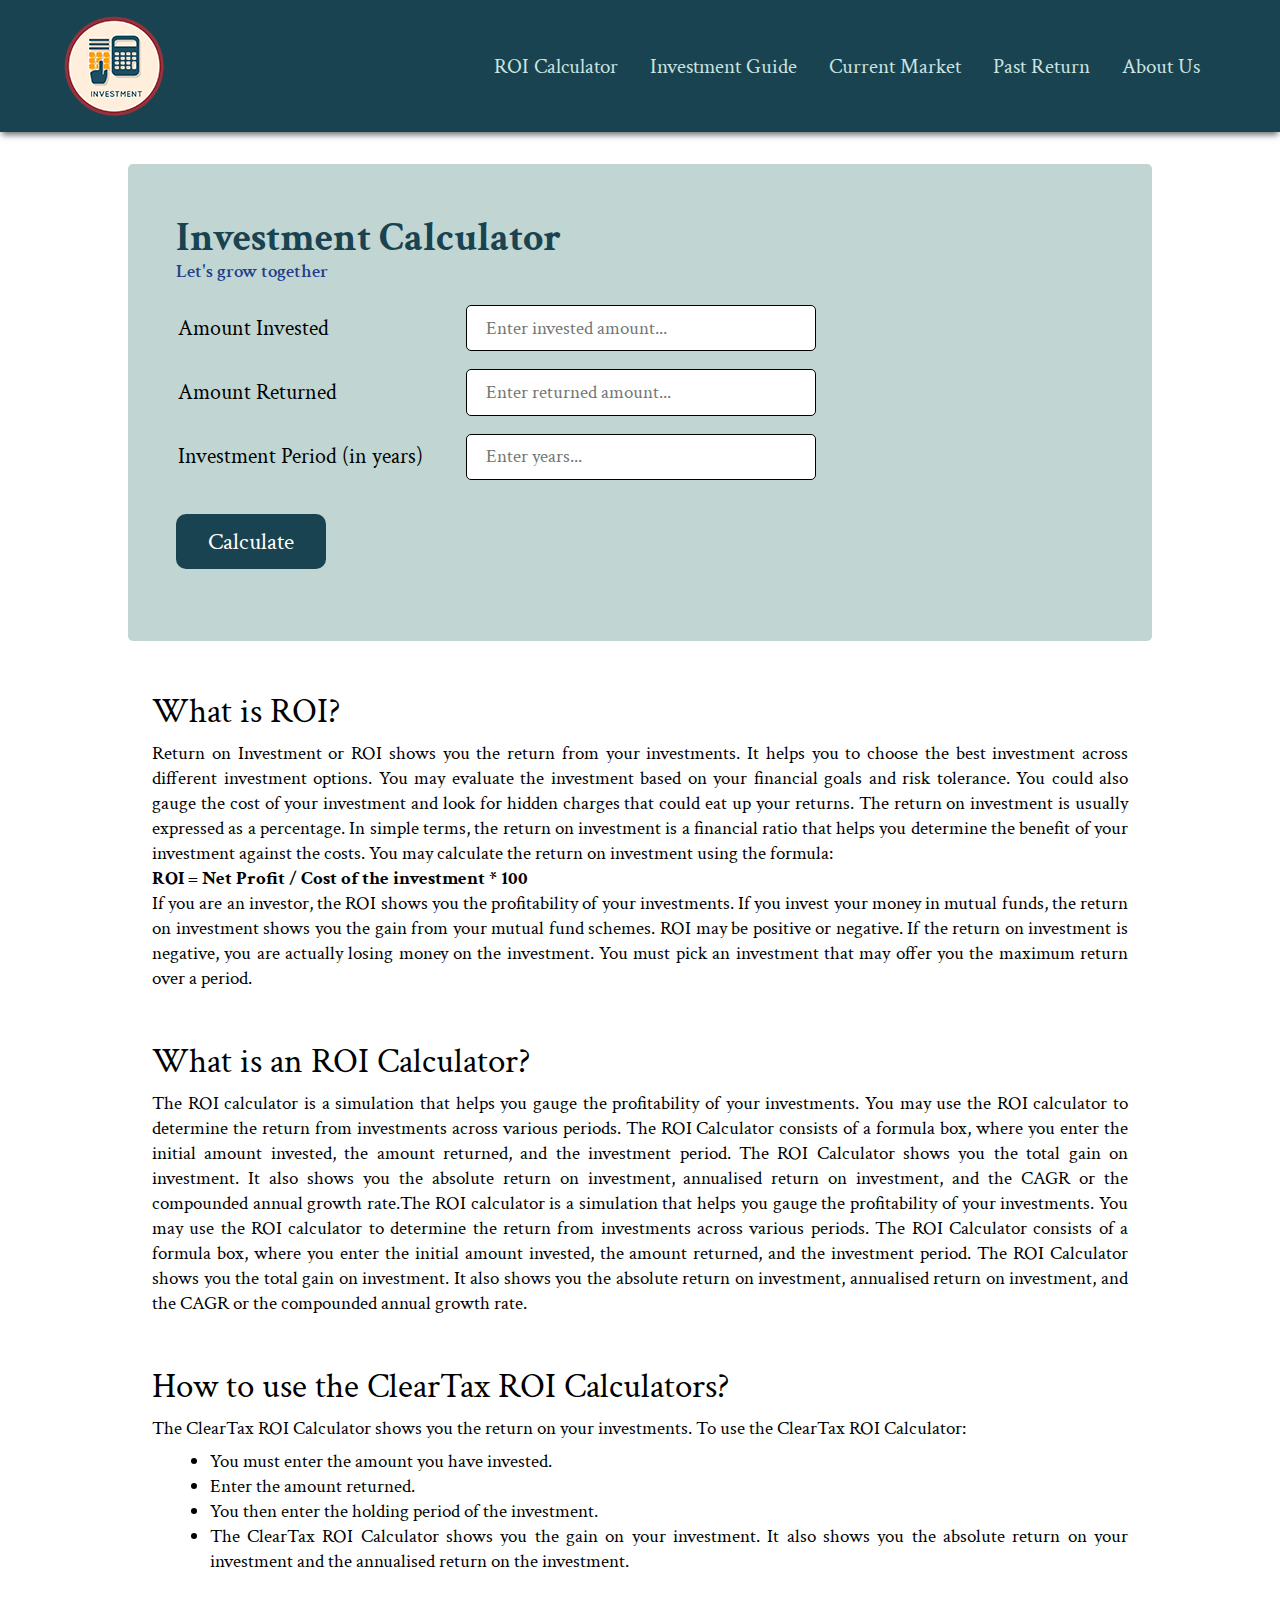
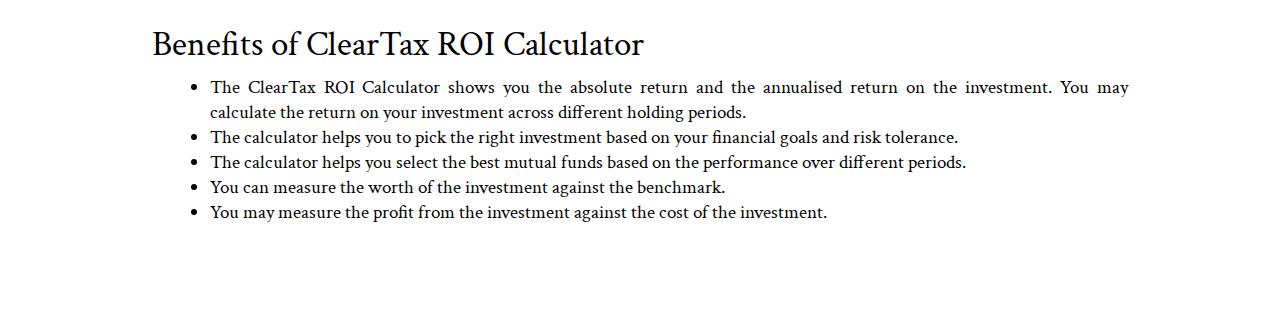
<file: index.html>
<html lang="en">

<head>
    <meta charset="UTF-8">
    <meta http-equiv="X-UA-Compatible" content="IE=edge">
    <meta name="viewport" content="width=device-width, initial-scale=1.0">
    <title>Investment Calculator</title>
    <link rel="preconnect" href="https://fonts.gstatic.com">
    <link href="https://fonts.googleapis.com/css2?family=Crimson+Text&display=swap" rel="stylesheet">
    <link rel="stylesheet" href="style.css">
    <script src="script.js" defer></script>
</head>

<body>
    <div class="main">
        <nav id="navbar">
            <a href="./index.html"><img src="./images/logo.png" alt="logo" id="navbar-logo"></a>
            <ul id="navbar-ul">
                <li class="navbar-li"><a href="./index.html" class="navbar-link">ROI Calculator</a></li>
                <li class="navbar-li"><a href="./investment-guide.html" class="navbar-link">Investment Guide</a></li>
                <li class="navbar-li"><a href='current-market.html' class="navbar-link">Current Market</a></li>
                <li class="navbar-li"><a href="./past-return.html" class="navbar-link">Past Return</a></li>
                <li class="navbar-li"><a href="./about.html" class="navbar-link">About Us</a></li>
            </ul>
        </nav>

        <section id="calculator">
            <h1 id="calculator-h1">Investment Calculator</h1>
            <p id="calculator-h1-p">Let's grow together</p>
            <div id="calculator-input">
                <table>
                    <tr>
                        <td>
                            <label class="input-label" for="invested">Amount Invested</label>
                        </td>
                        <td>
                            <input type="number" class="input-box" placeholder="Enter invested amount..." id="invested">
                        </td>
                    </tr>
                    <tr>
                        <td>
                            <label class="input-label" for="returned">Amount Returned</label>
                        </td>
                        <td>
                            <input type="number" class="input-box" placeholder="Enter returned amount..." id="returned">
                        </td>
                    </tr>
                    <tr>
                        <td>
                            <label class="input-label" for="time">Investment Period (in years)</label>
                        </td>
                        <td>
                            <input type="number" class="input-box" placeholder="Enter years..." id="time">
                        </td>
                    </tr>
                </table>
            </div>
            <button id="calculate">Calculate</button>
            <div id="result">
                <h2 id="result-h2">Result</h2>
                <div id="calculate-div">
                    <p class="calculate-p">Total Gain on Investment<span class="result-span"> </span></p>
                    <p class="calculate-p">Return on Investment (ROI)<span class="result-span"></span></p>
                    <p class="calculate-p">Compound Annual Growth Rate (CAGR)<span class="result-span"></span>
                    </p>
                </div>
                </p>
            </div>
        </section>
        <section id="summary">
            <div class="summary-div">
                <p class="summary-p-q">
                    What is ROI?
                </p>
                <p class="summary-p-a">
                    Return on Investment or ROI shows you the return from your investments. It helps you to choose
                    the best
                    investment across different investment options. You may evaluate the investment based on your
                    financial
                    goals and risk tolerance. You could also gauge the cost of your investment and look for hidden
                    charges
                    that could eat up your returns. The return on investment is usually expressed as a percentage.
                    In simple
                    terms, the return on investment is a financial ratio that helps you determine the benefit of
                    your
                    investment against the costs. You may calculate the return on investment using the formula:
                    <br><span style="font-weight: bold;">ROI
                        = Net
                        Profit / Cost of the investment * 100</span><br> If you are an investor, the ROI shows you the
                    profitability of
                    your investments. If you invest your money in mutual funds, the return on investment shows you
                    the gain
                    from your mutual fund schemes. ROI may be positive or negative. If the return on investment is
                    negative,
                    you are actually losing money on the investment. You must pick an investment that may offer you
                    the
                    maximum return over a period.
                </p>
            </div>
            <div class="summary-div">
                <p class="summary-p-q">
                    What is an ROI Calculator?
                </p>
                <p class="summary-p-a">
                    The ROI calculator is a simulation that helps you gauge the profitability of your investments. You
                    may use the ROI calculator to determine the return from investments across various periods. The ROI
                    Calculator consists of a formula box, where you enter the initial amount invested, the amount
                    returned, and the investment period. The ROI Calculator shows you the total gain on investment. It
                    also shows you the absolute return on investment, annualised return on investment, and the CAGR or
                    the compounded annual growth rate.The ROI calculator is a simulation that helps you gauge the
                    profitability of your investments. You may use the ROI calculator to determine the return from
                    investments across various periods. The ROI Calculator consists of a formula box, where you enter
                    the initial amount invested, the amount returned, and the investment period. The ROI Calculator
                    shows you the total gain on investment. It also shows you the absolute return on investment,
                    annualised return on investment, and the CAGR or the compounded annual growth rate.
                </p>
            </div>
            <div class="summary-div">
                <p class="summary-p-q">
                    How to use the ClearTax ROI Calculators?
                </p>
                <p class="summary-p-a">
                    The ClearTax ROI Calculator shows you the return on your investments. To use the ClearTax ROI
                    Calculator:
                <ul style=" margin-top: 0.5em;">
                    <li class="summary-p-a" style="margin-left: 3em;">You must enter the amount you
                        have invested.</li>
                    <li class="summary-p-a" style="margin-left: 3em;">Enter the amount returned.</li>
                    <li class="summary-p-a" style="margin-left: 3em;">You then enter the holding
                        period
                        of the
                        investment.</li>
                    <li class="summary-p-a" style="margin-left: 3em;">The ClearTax ROI Calculator
                        shows
                        you the gain on
                        your investment. It also
                        shows you the
                        absolute return on your investment and the annualised return on the investment.</li>
                </ul>
                </p>
            </div>
            <div class="summary-div">
                <p class="summary-p-q">
                    Benefits of ClearTax ROI Calculator
                </p>
                <p class="summary-p-a">
                <ul style=" margin-top: 0.5em;">
                    <li class="summary-p-a" style="margin-left: 3em;">The ClearTax ROI Calculator shows you the absolute
                        return and the annualised return on the investment. You may calculate the return on your
                        investment across different holding periods.</li>
                    <li class="summary-p-a" style="margin-left: 3em;">The calculator helps you to pick the right
                        investment based on your financial goals and risk tolerance.</li>
                    <li class="summary-p-a" style="margin-left: 3em;">The calculator helps you select the best mutual
                        funds based on the performance over different periods.</li>
                    <li class="summary-p-a" style="margin-left: 3em;">You can measure the worth of the investment
                        against the benchmark.</li>
                    <li class="summary-p-a" style="margin-left: 3em;">You may measure the profit from the investment
                        against the cost of the investment.</li>
                </ul>
                </p>
            </div>
        </section>

    </div>
</body>

</html>
</file>
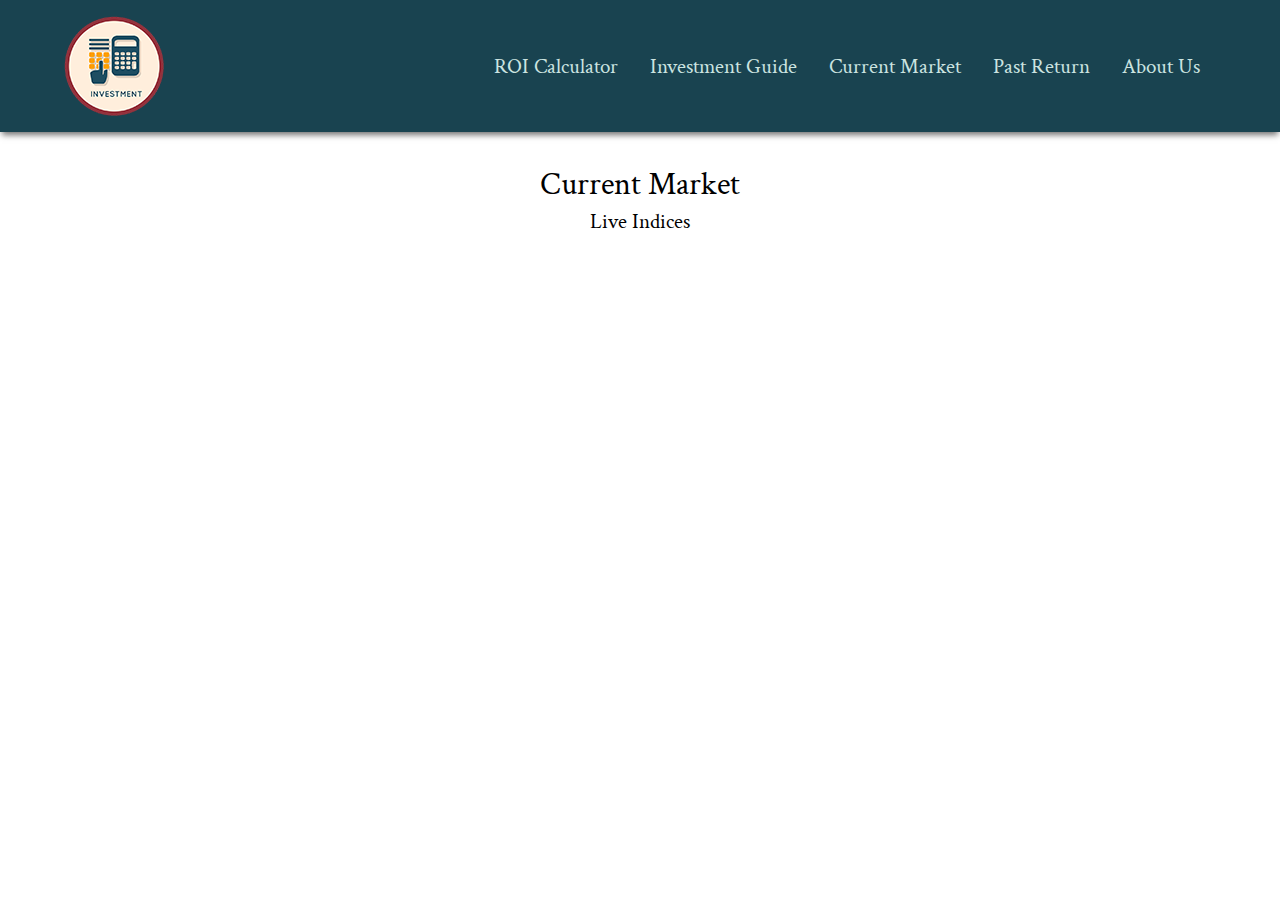
<file: current-market.html>
<html lang="en">

<head>
    <meta charset="UTF-8">
    <meta http-equiv="X-UA-Compatible" content="IE=edge">
    <meta name="viewport" content="width=device-width, initial-scale=1.0">
    <title>Investment Calculator</title>
    <link rel="preconnect" href="https://fonts.gstatic.com">
    <link href="https://fonts.googleapis.com/css2?family=Crimson+Text&display=swap" rel="stylesheet">
    <link rel="stylesheet" href="style.css">
</head>

<body>
    <div class="main">
        <nav id="navbar">
            <a href="./index.html"><img src="./images/logo.png" alt="logo" id="navbar-logo"></a>
            <ul id="navbar-ul">
                <li class="navbar-li"><a href="./index.html" class="navbar-link">ROI Calculator</a></li>
                <li class="navbar-li"><a href="./investment-guide.html" class="navbar-link">Investment Guide</a></li>
                <li class="navbar-li"><a href='current-market.html' class="navbar-link">Current Market</a></li>
                <li class="navbar-li"><a href="./past-return.html" class="navbar-link">Past Return</a></li>
                <li class="navbar-li"><a href="./about.html" class="navbar-link">About Us</a></li>
            </ul>
        </nav>
        <section id="current-market">
            <h1 id="current-market-h1">Current Market</h1>
            <p id="current-market-h1-p">Live Indices</p>
            <div id="current-market-table">
                <table id="cm-table">
                </table>
            </div>
        </section>
    </div>
</body>
<script>
    fetch('https://ic-current-market.herokuapp.com/').then(data => { return data.json() }).then(res => {
        function generateTable(table) {
            for (let data of res.result) {
                let rows = table.insertRow();
                let cell1 = rows.insertCell(0);
                let cell2 = rows.insertCell(1);
                let cell3 = rows.insertCell(2);
                let cell4 = rows.insertCell(3);
                let cell5 = rows.insertCell(4);
                let cell6 = rows.insertCell(5);
                let cell7 = rows.insertCell(6);
                cell1.innerHTML = data.name
                cell2.innerHTML = data.currentVal
                cell3.innerHTML = data.change
                cell4.innerHTML = data.changePer
                cell5.innerHTML = data.open
                cell6.innerHTML = data.high
                cell7.innerHTML = data.low
            }
        }
        function headEle(table, data) {
            let thead = table.createTHead()
            let row = thead.insertRow()
            for (let key of data) {
                let th = document.createElement("th");
                let text = document.createTextNode(key);
                th.appendChild(text);
                row.appendChild(th);
            }

        }
        let table = document.getElementById('cm-table')
        let data = ['Name', 'Current Value', 'Change', '%CHG', 'Open', 'High', 'low']
        headEle(table, data)
        generateTable(table)
        var ele = document.getElementsByTagName('TD')
        var i
        for (i = 0; i <= ele.length; i++) {
            if (i % 7 != 0) {
                let data = ele[i].innerHTML
                if (data < 0) {
                    ele[i - 1].style.color = "red"
                    ele[i].style.color = "red"
                }
            }
        }
    })
</script>

</html>
</file>
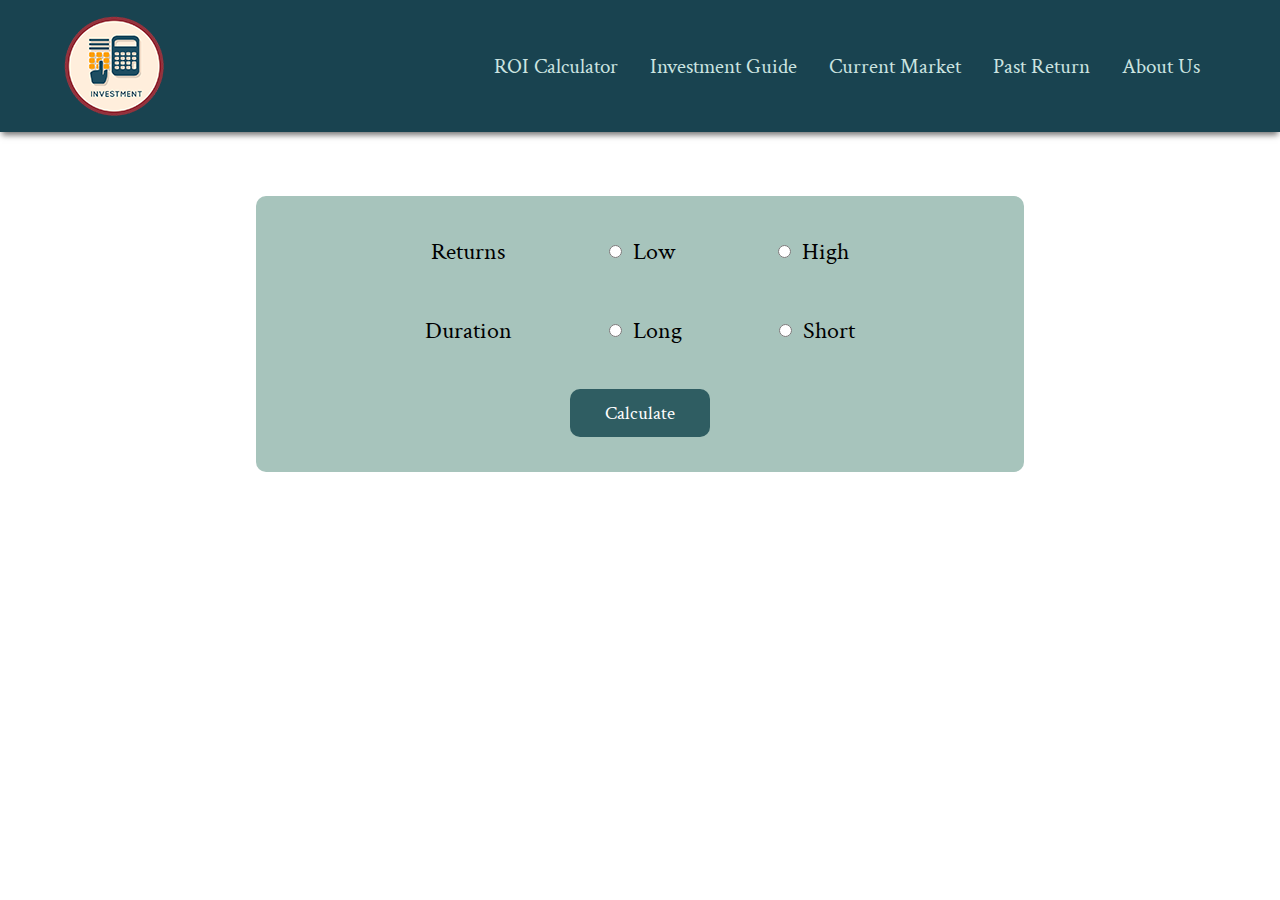
<file: investment-guide.html>
<html lang="en">

<head>
    <meta charset="UTF-8">
    <meta http-equiv="X-UA-Compatible" content="IE=edge">
    <meta name="viewport" content="width=device-width, initial-scale=1.0">
    <title>Investment Calculator</title>
    <link rel="preconnect" href="https://fonts.gstatic.com">
    <link href="https://fonts.googleapis.com/css2?family=Crimson+Text&display=swap" rel="stylesheet">
    <link rel="stylesheet" href="style.css">
</head>

<body>
    <div class="main">
        <nav id="navbar">
            <a href="./index.html"><img src="./images/logo.png" alt="logo" id="navbar-logo"></a>
            <ul id="navbar-ul">
                <li class="navbar-li"><a href="./index.html" class="navbar-link">ROI Calculator</a></li>
                <li class="navbar-li"><a href="./investment-guide.html" class="navbar-link">Investment Guide</a></li>
                <li class="navbar-li"><a href='current-market.html' class="navbar-link">Current Market</a></li>
                <li class="navbar-li"><a href="./past-return.html" class="navbar-link">Past Return</a></li>
                <li class="navbar-li"><a href="./about.html" class="navbar-link">About Us</a></li>
            </ul>
        </nav>

        <section id="investment-guide">
            <div id="investment-guide-table">
                <div class="ig-row">
                    <label>Returns</label>
                    <div class="ig-data">
                        <input type="radio" id="low" name="returns" value="low">
                        <label for="low">Low</label>
                    </div>
                    <div class="ig-data">
                        <input type="radio" id="high" name="returns" value="high">
                        <label for="high">High</label>
                    </div>
                </div>
                <div class="ig-row">
                    <label>Duration</label>
                    <div class="ig-data">
                        <input type="radio" id="long" name="duration" value="long">
                        <label for="long">Long</label>
                    </div>
                    <div class="ig-data">
                        <input type="radio" id="short" name="duration" value="short">
                        <label for="short">Short</label>
                    </div>
                </div>
                <p id="investment-guide-p">
                    <span>Low Risk: <span id="span-low"></span></span>
                    <span><a class="ig-link" id="ig-low-link" href="#">For more
                            information follow the
                            link</a></span><br>
                    <span>High Risk: <span id="span-high"></span><a class="ig-link" id="ig-high-link" href="#">For more
                            information follow the
                            link</a></span>
                </p>
                <button id="investment-guide-btn">Calculate</button>
            </div>

        </section>
    </div>
</body>
<script>
    function s(id) {
        return document.getElementById(`${id}`)
    }

    function guide() {
        if ((s('low').checked != true && s('high').checked != true) || ((s('long').checked != true && s('short').checked != true))) {
            alert('oops')
        } else {
            var ret
            if (s('low').checked) {
                ret = 'low'
            } else {
                ret = 'high'
            }
            var dura
            if (s('long').checked) {
                dura = 'long'
            } else {
                dura = 'short'
            }
            if (ret == 'low' && dura == 'short') {
                s('span-low').innerHTML = 'Government Bonds'
                s('ig-low-link').href = "https://groww.in/p/government-bonds/"

                s('span-high').innerHTML = 'Cryptocurrency'
                s('ig-high-link').href = "https://www.nerdwallet.com/article/investing/cryptocurrency-7-things-to-know"
            } else if (ret == 'high' && dura == 'short') {
                s('span-low').innerHTML = 'Cryptocurrency'
                s('ig-low-link').href = "https://www.nerdwallet.com/article/investing/cryptocurrency-7-things-to-know"

                s('span-high').innerHTML = 'Futures and options'
                // ""<- yamadhe link tak 👇
                // s('ig-high-link').href = "https://www.nerdwallet.com/article/investing/cryptocurrency-7-things-to-know"

            } else if (ret == 'high' && dura == 'long') {
                s('span-low').innerHTML = 'Stocks and Mutual Funds'
                s('ig-low-link').href = "https://groww.in/p/"

                s('span-high').innerHTML = 'Cryptocurrency'
                s('ig-high-link').href = "https://www.nerdwallet.com/article/investing/cryptocurrency-7-things-to-know"
            } else {
                s('span-low').innerHTML = 'Gold, FDs, Real Estate, ETF'
                s('ig-low-link').href = "https://groww.in/explore/gold"

                s('span-high').innerHTML = 'Index funds, Mutual Funds'
                s('ig-high-link').href = "https://groww.in/p/"
            }
            s('investment-guide-p').style.display = "block"
        }
    }
    s('investment-guide-btn').addEventListener('click', guide)
</script>

</html>
</file>
<file: style.css>
* {
  padding: 0;
  margin: 0;
  box-sizing: border-box;
}

.main {
  display: flex;
  flex-flow: column;
  font-family: "Crimson Text", serif;
}

#navbar {
  width: 100%;
  display: flex;
  justify-content: space-between;
  background: #194350;
  padding: 1em 4em;
  margin-bottom: 2em;
  -webkit-box-shadow: 0 5px 6px -2px rgb(116, 116, 116);
  -moz-box-shadow: 0 5px 6px -2px rgb(116, 116, 116);
  box-shadow: 0 5px 6px -2px rgb(116, 116, 116);
}

#navbar-logo {
  width: 100px;
}
#navbar-ul {
  align-items: center;
  display: flex;
}
.navbar-li {
  margin: 1em;
  list-style-type: none;
}
.navbar-link {
  font-family: "Crimson Text", serif;
  color: #cce4e0;
  text-decoration: none;
  font-size: 1.3em;
}
.navbar-link:hover {
  color: #9dbeb9;
}

#calculator {
  display: flex;
  flex-flow: column;
  width: 80%;
  margin: 0 auto 1.5em;
  padding: 3em;
  border-radius: 5px;
  background: #c1d6d3;
}

#calculator-h1 {
  font-size: 2.5em;
  color: #194350;
  font-weight: bold;
}
#calculator-h1-p {
  font-size: 1.2em;
  margin-top: -5px;
  margin-bottom: 1em;
  font-weight: 600;
  color: #233e8b;
}
#calculator-input {
  margin-bottom: 1em;
}
table {
  width: 700px;
}
td {
  padding-bottom: 1em;
}
td label {
  font-size: 1.4em;
}
td input {
  font-size: 1.2em;
  font-family: "Crimson Text", serif;
  padding: 0.5em 1em;
  border-radius: 5px;
  border: solid 1px black;
  outline: none;
  width: 350px;
}

#calculate {
  cursor: pointer;
  width: 150px;
  padding: 0.5em 1em;
  margin-bottom: 1em;
  background: #194350;
  border: none;
  color: white;
  border-radius: 10px;
  font-size: 1.5em;
  font-family: "Crimson Text", serif;
}
#calculate:hover {
  background: #3a7e80;
}
.calculate-p {
  font-size: 1.5em;
}

#result {
  display: none;
}
.result-span {
  color: #02475e;
  font-weight: bold;
}
#summary {
  width: 80%;
  margin: 0 auto 1em;
  padding: 1.5em;
  font-family: "Crimson Text", serif;
  text-align: justify;
}
.summary-div {
  margin-bottom: 3em;
}
.summary-p-q {
  font-size: 2.2em;
  margin-bottom: 0.2em;
}
.summary-p-a {
  font-size: 1.2em;
}

/* #footer {
  width: 100%;
  text-align: center;
  background: #b8d0da;
  padding: 1em;
  font-family: "Crimson Text", serif;
  color: #194350;
} */

#about-us {
  /* font-family: "Crimson Text", serif; */
  display: flex;
  flex-flow: column;
  padding: 2em 3em;
  text-align: justify;
}

#about-us-h1 {
  width: 100%;
  text-align: center;
  font-size: 2em;
  margin: 0 auto 1em;
  padding: 0;
}

#about-us-p {
  font-size: 1.3em;
  margin-bottom: 3em;
}

#about-us-profile {
  display: flex;
  justify-content: space-evenly;
  /* width: 90%; */
  margin: auto;
}

.about-us-profile-div {
  display: flex;
  flex-flow: column;
  margin: 0 1.3em 2em;
  border-radius: 30px;
  padding: 1.5em 0;
  background: #f3f4ed;
}

.about-us-img {
  width: 266px;
  padding: 0.4em;
  border-radius: 50%;
  margin: auto;

  /* border: solid 0.5px black; */
  background: white;
}
.about-us-p {
  font-size: 1.4em;
  margin: 0.5em 0;
  text-align: center;
  color: #424642;
  font-weight: bold;
}
.about-us-p-des {
  margin-top: 0.5em;
  width: 80%;
  margin: auto;
  color: #536162;
}

/* investment-guide */
#investment-guide {
  width: 60%;
  margin: 2em auto;
  background: #a7c4bc;
  border-radius: 10px;
  padding: 1em 3em;
}
#investment-guide-table {
  display: flex;
  flex-flow: column;
}

.ig-row {
  display: flex;
  margin: 1em;
  font-size: 1.5em;
  justify-content: space-evenly;
}
.ig-data {
  display: flex;
  align-items: center;
}
.ig-data input {
  margin-right: 0.8em;
}
#investment-guide-btn {
  width: 140px;
  font-family: "Crimson Text", serif;
  border-radius: 10px;
  border: none;
  cursor: pointer;
  background: #2f5d62;
  color: white;
  font-size: 1.2em;
  padding: 0.6em 1em;
  margin: 1em auto;
}
#investment-guide-btn:hover {
  background: #2d423d;
}
#investment-guide-p {
  margin: 1.2em 1.2em 0;
  font-size: 1.3em;
  display: none;
}
#span-low,
#span-high {
  display: inline-block;
  margin-left: 0.8em;
  margin-bottom: 1em;
  color: #231e23;
}
.ig-link {
  color: #2940d3;
  margin-left: 10px;
  text-decoration: none;
}
/* Currnent market */
#current-market {
  display: flex;
  flex-flow: column;
  width: 80%;
  margin: auto;
}
#current-market-h1 {
  font-weight: normal;
  font-size: 2em;
  margin-bottom: 0.1em;
  text-align: center;
}
#current-market-h1-p {
  text-align: center;
  margin-bottom: 1em;
  font-size: 1.3em;
}
#cm-table {
  width: 90%;
  margin: 0 auto 2em;
  border-collapse: collapse;
  border: solid 0.4px black;
  padding: 1em 2em;
}
#cm-table th {
  text-align: center;
  border: 1px solid gray;
  background: #232323;
  font-size: 1.4em;
  padding: 8px;
  color: #ffffff;
  font-weight: normal;
}
#cm-table td {
  border: 1px solid gray;
  font-size: 1em;
  padding: 0.5em;
  text-align: center;
}
#cm-table td:nth-child(1) {
  padding-left: 1em;
  text-align: left;
}
#cm-table tr:nth-child(even) {
  background-color: #f2f2f2;
}
#cm-table td:nth-child(2),
#cm-table td:nth-child(3),
#cm-table td:nth-child(4),
#cm-table td:nth-child(5),
#cm-table td:nth-child(6),
#cm-table td:nth-child(7) {
  text-align: center;
  font-size: 1em;
}

/* past retunr */
#past-return table {
  width: 70%;
  margin: auto;
  border-collapse: collapse;
}
#past-return table th {
  text-align: center;
  border: 1px solid #233e8b;
  background: #1eae98;
}
#past-return table td {
  border: 1px solid #233e8b;
  font-size: 1.3em;
  padding: 0.5em;
  text-align: center;
}
#past-return table tr:nth-child(even) {
  background: #a9f1df;
}
</file>
